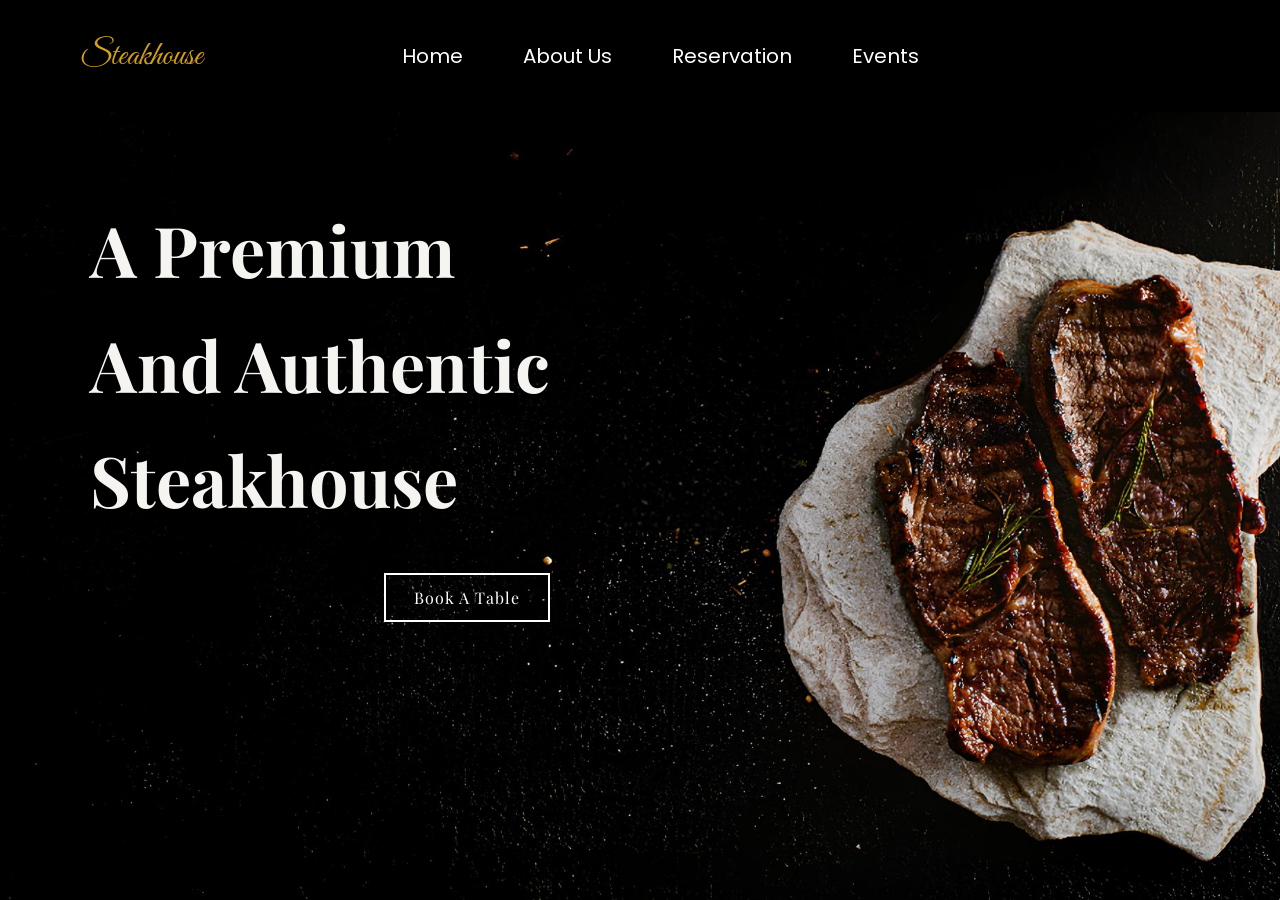
<file: index.html>
<!DOCTYPE html>
<html lang="en">
<head>
    <meta charset="UTF-8">
    <meta name="viewport" content="width=device-width, initial-scale=1.0">
    <link rel="stylesheet" href="css/Steakhouse.css">
    <link href="https://fonts.googleapis.com/css2?family=Great+Vibes&display=swap" rel="stylesheet">
    <link href="https://fonts.googleapis.com/css2?family=Poppins:wght@300;400;500&display=swap" rel="stylesheet">
    <link href="https://fonts.googleapis.com/css2?family=Playfair+Display:wght@400;500;600;700&display=swap" rel="stylesheet">
    <link rel="icon" href="images/Restaurant.png">
    <title>Steakhouse</title>
</head>
<body>
    <script src="js/Steakhouse.js"></script>
    
    <nav id="navbar">
        <div class="logo">Steakhouse</div>
    
        <ul class="nav-links">
            <li><a href="#" id="Home">Home</a></li>
            <li><a href="#" id="About" onclick="About()">About Us</a></li>
            <li><a href="#" id="Reservation" onclick="Reservation()">Reservation</a></li>
            <li><a href="#" id="Menu" onclick="Events()">Events</a></li>
        </ul>
    </nav>

    <div id="titles">
        <h1 id="title">A Premium</h1>
        <h1 id="title2">And Authentic</h1>
        <h1 id="title3">Steakhouse</h1>
    </div>
    
    <button class="btn" onclick="Reservation()">Book A Table</button>

</body>
</html>
</file>
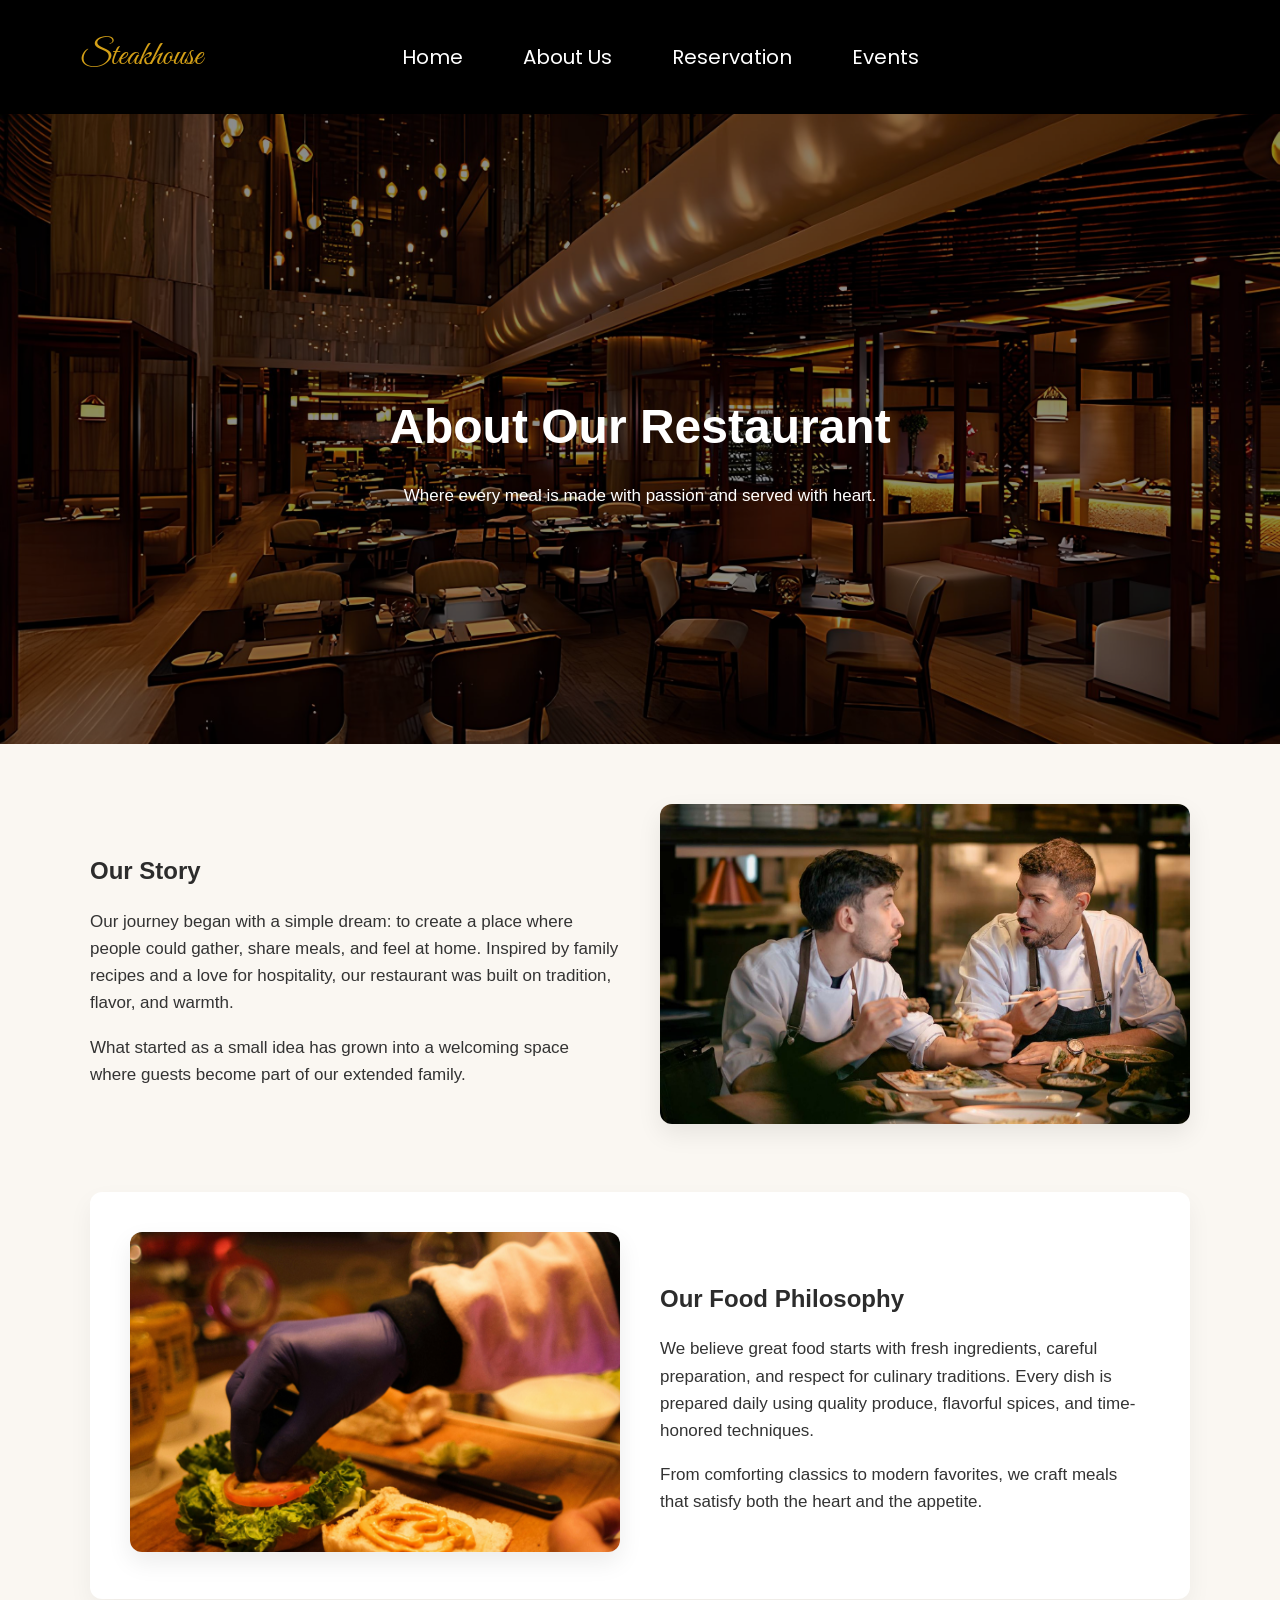
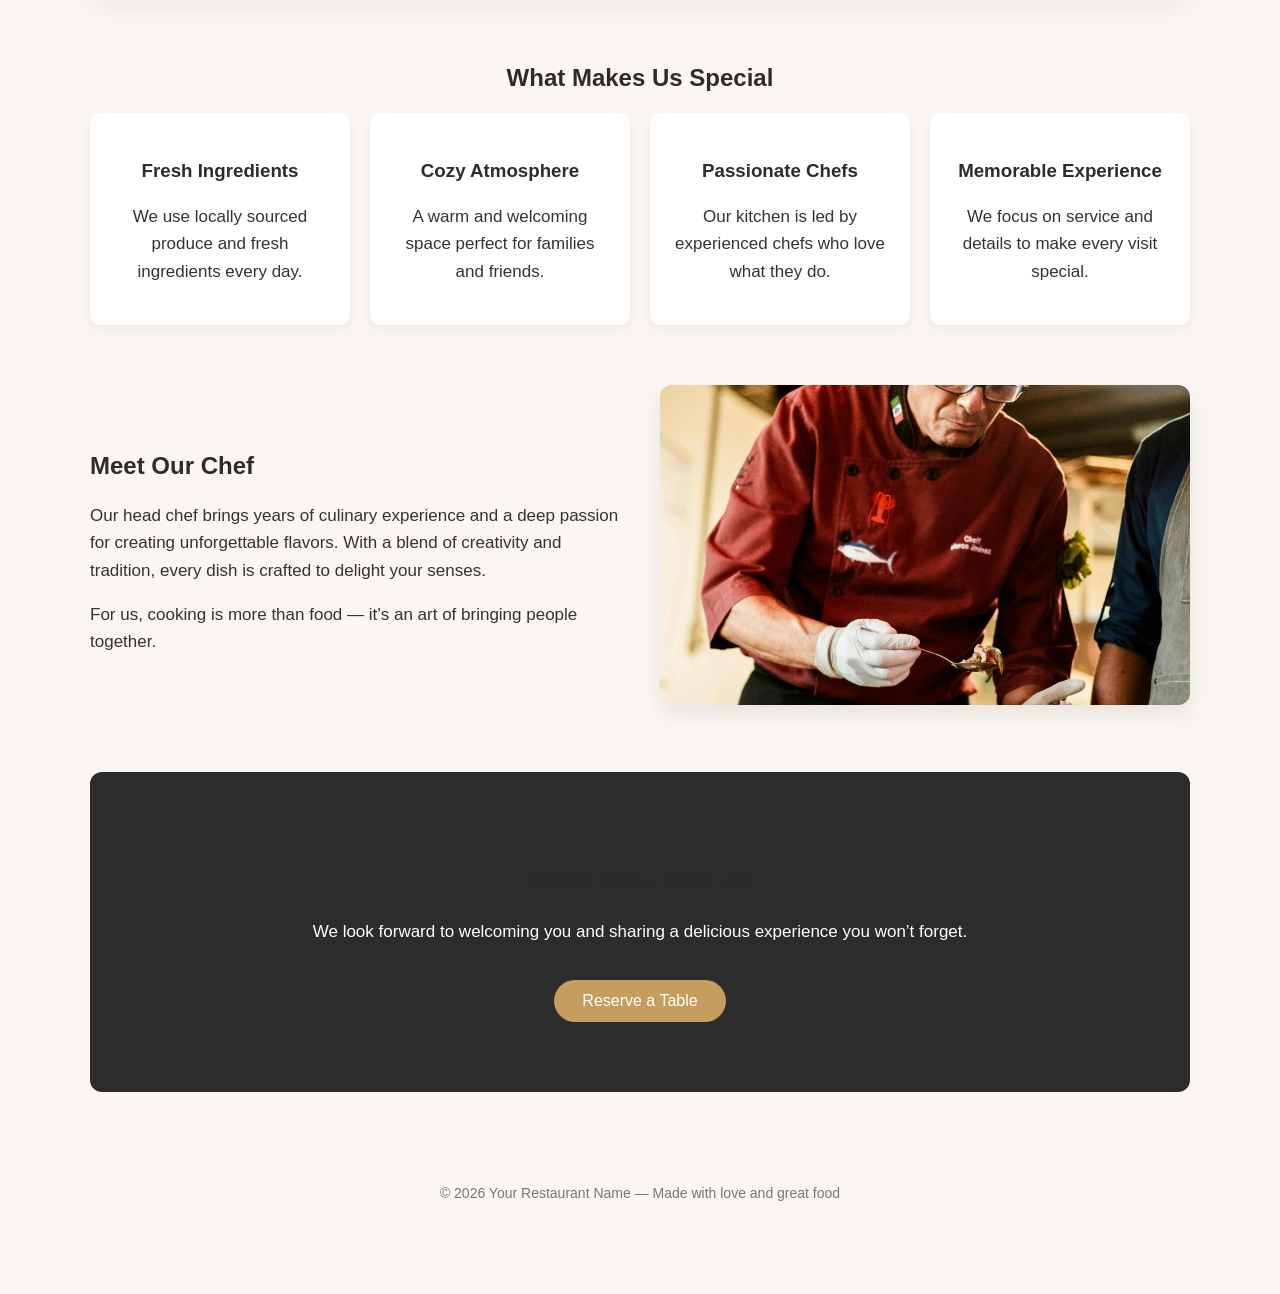
<file: About.html>
<!DOCTYPE html>
<html lang="en">
<head>
  <meta charset="UTF-8" />
  <meta name="viewport" content="width=device-width, initial-scale=1.0" />
  <link rel="stylesheet" href="css/About.css">
  <link href="https://fonts.googleapis.com/css2?family=Great+Vibes&display=swap" rel="stylesheet">
  <link href="https://fonts.googleapis.com/css2?family=Poppins:wght@300;400;500&display=swap" rel="stylesheet">
  <link href="https://fonts.googleapis.com/css2?family=Playfair+Display:wght@400;500;600;700&display=swap" rel="stylesheet">
  <title>About Our Restaurant</title>
</head>
<body>
  <script src="js/Steakhouse.js"></script>
  
  <nav id="navbar">
    <div class="logo">Steakhouse</div>

    <ul class="nav-links">
        <li><a href="#" id="Home" onclick="Home()">Home</a></li>
        <li><a href="#" id="About" onclick="About()">About Us</a></li>
        <li><a href="#" id="Reservation" onclick="Reservation()">Reservation</a></li>
        <li><a href="#" id="Menu" onclick="Events()">Events</a></li>
    </ul>
</nav>
  <section class="hero">
    <img src="images/restaurent.jpg" alt="Restaurant interior" />
    <div class="hero-content">
      <h1>About Our Restaurant</h1>
      <p>Where every meal is made with passion and served with heart.</p>
    </div>
  </section>

  <div class="container">
    <section class="section two-col">
      <div>
        <h2>Our Story</h2>
        <p>Our journey began with a simple dream: to create a place where people could gather, share meals, and feel at home. Inspired by family recipes and a love for hospitality, our restaurant was built on tradition, flavor, and warmth.</p>
        <p>What started as a small idea has grown into a welcoming space where guests become part of our extended family.</p>
      </div>
      <div>
        <img src="images/Thyme-Street-Cuisine-and-Cocktails-Our-Story-1535x2048.jpg" alt="Our story image">
      </div>
    </section>

    <section class="section highlight two-col">
      <div>
        <img src="images/pexels-kei-scampa-1201427-10755733.jpg" alt="Food preparation">
      </div>
      <div>
        <h2>Our Food Philosophy</h2>
        <p>We believe great food starts with fresh ingredients, careful preparation, and respect for culinary traditions. Every dish is prepared daily using quality produce, flavorful spices, and time-honored techniques.</p>
        <p>From comforting classics to modern favorites, we craft meals that satisfy both the heart and the appetite.</p>
      </div>
    </section>

    <section class="section">
      <h2 style="text-align:center;">What Makes Us Special</h2>
      <div class="values">
        <div class="value-box">
          <h3>Fresh Ingredients</h3>
          <p>We use locally sourced produce and fresh ingredients every day.</p>
        </div>
        <div class="value-box">
          <h3>Cozy Atmosphere</h3>
          <p>A warm and welcoming space perfect for families and friends.</p>
        </div>
        <div class="value-box">
          <h3>Passionate Chefs</h3>
          <p>Our kitchen is led by experienced chefs who love what they do.</p>
        </div>
        <div class="value-box">
          <h3>Memorable Experience</h3>
          <p>We focus on service and details to make every visit special.</p>
        </div>
      </div>
    </section>

    <section class="section two-col">
      <div>
        <h2>Meet Our Chef</h2>
        <p>Our head chef brings years of culinary experience and a deep passion for creating unforgettable flavors. With a blend of creativity and tradition, every dish is crafted to delight your senses.</p>
        <p>For us, cooking is more than food — it’s an art of bringing people together.</p>
      </div>
      <div>
        <img src="images/pexels-anthony-osuna-1774981-30893002.jpg" alt="Head chef">
      </div>
    </section>

    <section class="section cta">
      <h2>Come Dine With Us</h2>
      <p>We look forward to welcoming you and sharing a delicious experience you won’t forget.</p>
      <button onclick="Reservation()">Reserve a Table</button>
    </section>

  <footer>
    © 2026 Your Restaurant Name — Made with love and great food
  </footer>



</body>
</html>
</file>
<file: css/Steakhouse.css>
body {
    margin: 0;
    padding: 0;
    background-image: url("../images/pexels-hasan-kurt-154798938-1074.jpg");
    background-size: cover;
    background-position: center;
    background-repeat: no-repeat;
    height: 100vh;
}
/* Navbar */

#navbar {
  background-color: black;
  padding: 25px 80px;
  display: grid;
  grid-template-columns: 1fr auto 1fr;
  align-items: center;
}

/* Logo */
.logo {
  font-family: 'Great Vibes', cursive;
  font-size: 34px;
  color: #d4a017;
  justify-self: start;
}

/* Nav Links */
.nav-links {
  list-style: none;
  display: flex;
  gap: 60px;
  justify-self: center;
}

.nav-links li {
  display: inline-block;
}

.nav-links a {
  text-decoration: none;
  color: white;
  font-family: 'Poppins', sans-serif;
  font-size: 20px;
  font-weight: 400;
  transition: 0.3s ease;
  position: relative;
}

/* Hover Effect */
.nav-links a:hover {
  color: #d4a017;
}

/* Gold underline animation */
.nav-links a::after {
  content: "";
  position: absolute;
  width: 0%;
  height: 2px;
  background: #d4a017;
  left: 0;
  bottom: -6px;
  transition: 0.3s ease;
}

.nav-links a:hover::after {
  width: 100%;
}
#title{
  font-family: 'Playfair Display', serif;
  font-size: 70px;
  color: #f5f4f0; 
  margin-left: 7%;
  margin-top: 10%;
}
#title2{
  font-family: 'Playfair Display', serif;
  font-size: 70px;
  color: #f5f4f0; 
  margin-left: 7%;
  margin-top: -2%;
}
#title3{
  font-family: 'Playfair Display', serif;
  font-size: 70px;
  color: #f5f4f0; 
  margin-left: 7%;
  margin-top: -2%;
}
#titles{
  margin-top: -3%;
}
.btn {
  font-family: 'Playfair Display', serif;
  font-size: 16px;
  padding: 12px 28px;
  color: #ffffff;
  border: 2px solid #ffffff;
  background: transparent;
  cursor: pointer;
  transition: 0.3s ease;
  letter-spacing: 1px;
  margin-left: 30%;
}

.btn:hover {
  background: #ffffff;
  color: #000;
}
</file>
<file: css/About.css>
body {
  margin: 0;
  font-family: 'Segoe UI', Tahoma, Geneva, Verdana, sans-serif;
  background-color: #faf7f2;
  color: #333;
  line-height: 1.6;
}
/* Navbar */

#navbar {
  background-color: black;
  padding: 25px 80px;
  display: grid;
  grid-template-columns: 1fr auto 1fr;
  align-items: center;
}

/* Logo */
.logo {
  font-family: 'Great Vibes', cursive;
  font-size: 34px;
  color: #d4a017;
  justify-self: start;
}

/* Nav Links */
.nav-links {
  list-style: none;
  display: flex;
  gap: 60px;
  justify-self: center;
}

.nav-links li {
  display: inline-block;
}

.nav-links a {
  text-decoration: none;
  color: white;
  font-family: 'Poppins', sans-serif;
  font-size: 20px;
  font-weight: 400;
  transition: 0.3s ease;
  position: relative;
}

/* Hover Effect */
.nav-links a:hover {
  color: #d4a017;
}

/* Gold underline animation */
.nav-links a::after {
  content: "";
  position: absolute;
  width: 0%;
  height: 2px;
  background: #d4a017;
  left: 0;
  bottom: -6px;
  transition: 0.3s ease;
}

.nav-links a:hover::after {
  width: 100%;
}
.container {
  width: 90%;
  max-width: 1100px;
  margin: auto;
  padding: 60px 0;
}
h1, h2, h3 {
  color: #2c2c2c;
  margin-bottom: 15px;
}
p {
  margin-bottom: 15px;
  font-size: 17px;
}
.hero {
  position: relative;
  height: 70vh;
  min-height: 420px;
  overflow: hidden;
  display: flex;
  align-items: center;
  justify-content: center;
  text-align: center;
  color: white;
}
.hero img {
  position: absolute;
  width: 100%;
  height: 100%;
  object-fit: cover;
  top: 0;
  left: 0;
  z-index: 0;
}
.hero::after {
  content: "";
  position: absolute;
  inset: 0;
  background: rgba(0,0,0,0.45);
  z-index: 1;
}
.hero-content {
  position: relative;
  z-index: 2;
  padding: 20px;
}
.hero h1 {
  font-size: 48px;
  margin-bottom: 10px;
  color: white;
  margin-top: 11%;
}
.section {
  margin-bottom: 60px;
}
.two-col {
  display: grid;
  grid-template-columns: repeat(auto-fit, minmax(280px, 1fr));
  gap: 40px;
  align-items: center;
}
.section img {
  width: 100%;
  height: 320px;
  object-fit: cover;
  border-radius: 12px;
  box-shadow: 0 10px 25px rgba(0,0,0,0.08);
}
.highlight {
  background-color: #fff;
  padding: 40px;
  border-radius: 12px;
  box-shadow: 0 10px 25px rgba(0,0,0,0.05);
}
.values {
  display: grid;
  grid-template-columns: repeat(auto-fit, minmax(200px, 1fr));
  gap: 20px;
  text-align: center;
}
.value-box {
  background: #ffffff;
  padding: 25px;
  border-radius: 10px;
  box-shadow: 0 5px 15px rgba(0,0,0,0.05);
}
.cta {
  text-align: center;
  background: #2c2c2c;
  color: white;
  padding: 70px 20px;
  border-radius: 12px;
}
.cta button {
  margin-top: 20px;
  padding: 12px 28px;
  font-size: 16px;
  border: none;
  border-radius: 30px;
  background-color: #c59d5f;
  color: white;
  cursor: pointer;
}
footer {
  text-align: center;
  padding: 30px 10px;
  font-size: 14px;
  color: #777;
}
</file>
